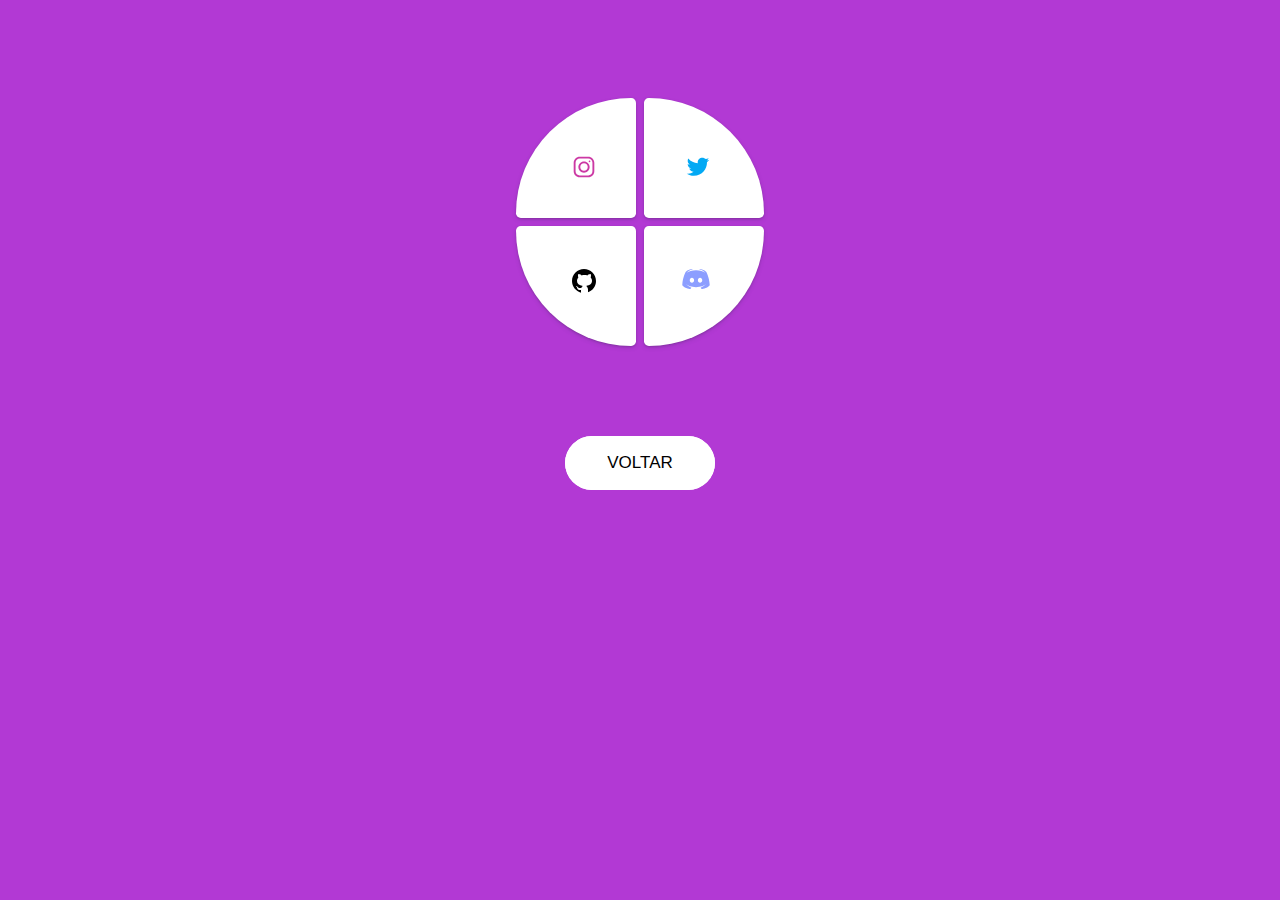
<file: pd.html>
<!DOCTYPE html>
<html lang="en">
    <head>
        <meta charset="UTF-8">
        <link rel="stylesheet" href="//maxcdn.bootstrapcdn.com/font-awesome/4.3.0/css/font-awesome.min.css">
        <link rel="stylesheet" href="main.css">
    </head>
    <body>    
        <div class="main">
            <div class="up">
                <a href="https://www.instagram.com/"><button class="card1" >
                <svg xmlns="http://www.w3.org/2000/svg" xmlns:xlink="http://www.w3.org/1999/xlink" viewBox="0,0,256,256" width="30px" height="30px" fill-rule="nonzero" class="instagram"><g fill-rule="nonzero" stroke="none" stroke-width="1" stroke-linecap="butt" stroke-linejoin="miter" stroke-miterlimit="10" stroke-dasharray="" stroke-dashoffset="0" font-family="none" font-weight="none" font-size="none" text-anchor="none" style="mix-blend-mode: normal"><g 
                    transform="scale(8,8)"><path d="M11.46875,5c-3.55078,0 -6.46875,2.91406 -6.46875,6.46875v9.0625c0,3.55078 2.91406,6.46875 6.46875,6.46875h9.0625c3.55078,0 6.46875,-2.91406 6.46875,-6.46875v-9.0625c0,-3.55078 -2.91406,-6.46875 -6.46875,-6.46875zM11.46875,7h9.0625c2.47266,0 4.46875,1.99609 4.46875,4.46875v9.0625c0,2.47266 -1.99609,4.46875 -4.46875,4.46875h-9.0625c-2.47266,0 -4.46875,-1.99609 
                    -4.46875,-4.46875v-9.0625c0,-2.47266 1.99609,-4.46875 4.46875,-4.46875zM21.90625,9.1875c-0.50391,0 -0.90625,0.40234 -0.90625,0.90625c0,0.50391 0.40234,0.90625 0.90625,0.90625c0.50391,0 0.90625,-0.40234 0.90625,-0.90625c0,-0.50391 -0.40234,-0.90625 -0.90625,-0.90625zM16,10c-3.30078,0 -6,2.69922 -6,6c0,3.30078 2.69922,6 6,6c3.30078,0 6,-2.69922 6,-6c0,-3.30078 -2.69922,-6 -6,-6zM16,12c2.22266,0 4,1.77734 4,4c0,2.22266 -1.77734,4 
                    -4,4c-2.22266,0 -4,-1.77734 -4,-4c0,-2.22266 1.77734,-4 4,-4z"></path></g></g></svg>
              </button></a>
              <a href="https://twitter.com/"><button class="card2">
                <svg xmlns="http://www.w3.org/2000/svg" viewBox="0 0 48 48" width="30px" height="30px" class="twitter"><path d="M42,12.429c-1.323,0.586-2.746,0.977-4.247,1.162c1.526-0.906,2.7-2.351,3.251-4.058c-1.428,0.837-3.01,1.452-4.693,1.776C34.967,9.884,33.05,9,30.926,9c-4.08,0-7.387,3.278-7.387,7.32c0,0.572,0.067,1.129,0.193,1.67c-6.138-0.308-11.582-3.226-15.224-7.654c-0.64,1.082-1,2.349-1,
                    3.686c0,2.541,1.301,4.778,3.285,6.096c-1.211-0.037-2.351-0.374-3.349-0.914c0,0.022,0,0.055,0,0.086c0,3.551,2.547,6.508,5.923,7.181c-0.617,0.169-1.269,0.263-1.941,0.263c-0.477,0-0.942-0.054-1.392-0.135c0.94,2.902,3.667,5.023,6.898,5.086c-2.528,1.96-5.712,3.134-9.174,3.134c-0.598,0-1.183-0.034-1.761-0.104C9.268,36.786,13.152,38,17.321,38c13.585,0,21.017-11.156,21.017-20.834c0-0.317-0.01-0.633-0.025-0.945C39.763,15.197,41.013,13.905,42,12.429"></path></svg>
              </button></a>
            </div>
            <div class="down">
                <a href="https://github.com/login"><button class="card3">
                <svg xmlns="http://www.w3.org/2000/svg" viewBox="0 0 30 30" width="30px" height="30px" class="github"><path d="M15,3C8.373,3,3,8.373,3,15c0,5.623,3.872,10.328,9.092,11.63C12.036,26.468,12,26.28,12,26.047v-2.051 c-0.487,0-1.303,0-1.508,0c-0.821,0-1.551-0.353-1.905-1.009c-0.393-0.729-0.461-1.844-1.435-2.526 c-0.289-0.227-0.069-0.486,0.264-0.451c0.615,0.174,1.125,0.596,1.605,1.222c0.478,0.627,0.703,0.769,1.596,0.769 c0.433,0,1.081-0.025,1.691-0.121c0.328-0.833,0.895-1.6,
                    1.588-1.962c-3.996-0.411-5.903-2.399-5.903-5.098 c0-1.162,0.495-2.286,1.336-3.233C9.053,10.647,8.706,8.73,9.435,8c1.798,0,2.885,1.166,3.146,1.481C13.477,9.174,14.461,9,15.495,9 c1.036,0,2.024,0.174,2.922,0.483C18.675,9.17,19.763,8,21.565,8c0.732,0.731,0.381,2.656,0.102,3.594 c0.836,0.945,1.328,2.066,1.328,3.226c0,2.697-1.904,4.684-5.894,5.097C18.199,20.49,19,22.1,19,23.313v2.734 c0,0.104-0.023,0.179-0.035,0.268C23.641,24.676,27,20.236,27,15C27,8.373,21.627,3,15,3z"></path></svg>
              </button></a>
              <a href="https://discord.com/login?redirect_to=%2Fchannels%2F%40me"><button class="card4">
                <svg height="30px" width="30px" viewBox="0 0 48 48" xmlns="http://www.w3.org/2000/svg" class="discord"><path d="M40,12c0,0-4.585-3.588-10-4l-0.488,0.976C34.408,10.174,36.654,11.891,39,14c-4.045-2.065-8.039-4-15-4s-10.955,1.935-15,4c2.346-2.109,5.018-4.015,9.488-5.024L18,8c-5.681,0.537-10,4-10,4s-5.121,7.425-6,22c5.162,5.953,13,6,13,6l1.639-2.185C13.857,36.848,10.715,35.121,8,32c3.238,2.45,8.125,5,16,5s12.762-2.55,16-5c-2.715,3.121-5.857,4.848-8.639,5.815L33,40c0,0,7.838-0.047,
                    13-6C45.121,19.425,40,12,40,12z M17.5,30c-1.933,0-3.5-1.791-3.5-4c0-2.209,1.567-4,3.5-4s3.5,1.791,3.5,4C21,28.209,19.433,30,17.5,30z M30.5,30c-1.933,0-3.5-1.791-3.5-4c0-2.209,1.567-4,3.5-4s3.5,1.791,3.5,4C34,28.209,32.433,30,30.5,30z"></path></svg>
              </button></a>
            </div>
            </div> 
            <a href="index.html"> <button class="btn"> Voltar</button></a> 
    </body>
</html>
</file>
<file: main.css>
html {
    margin-top: 10vh;
    font-family: Helvetica, Arial, sans-serif;
    text-align: center;
    background-color: #b239d4;
}
.main {
    display: flex;
    flex-direction: column;
    gap: 0.5em;
    align-items: center;
  }
  
  .up {
    display: flex;
    flex-direction: row;
    gap: 0.5em;
  }
  
  .down {
    display: flex;
    flex-direction: row;
    gap: 0.5em;
  }
  
  .card1 {
    width: 120px;
    height: 120px;
    outline: none;
    border: none;
    background: white;
    border-radius: 120px 5px 5px 5px;
    box-shadow: rgba(50, 50, 93, 0.25) 0px 2px 5px -1px, rgba(0, 0, 0, 0.3) 0px 1px 3px -1px;
    transition: .2s ease-in-out;
  }
  
  .instagram {
    margin-top: 1.5em;
    margin-left: 1.2em;
    fill: #cc39a4;
  }
  
  .card2 {
    width: 120px;
    height: 120px;
    outline: none;
    border: none;
    background: white;
    border-radius: 5px 120px 5px 5px;
    box-shadow: rgba(50, 50, 93, 0.25) 0px 2px 5px -1px, rgba(0, 0, 0, 0.3) 0px 1px 3px -1px;
    transition: .2s ease-in-out;
  }
  
  .twitter {
    margin-top: 1.5em;
    margin-left: -.9em;
    fill: #03A9F4;
  }
  
  .card3 {
    width: 120px;
    height: 120px;
    outline: none;
    border: none;
    background: white;
    border-radius: 5px 5px 5px 120px;
    box-shadow: rgba(50, 50, 93, 0.25) 0px 2px 5px -1px, rgba(0, 0, 0, 0.3) 0px 1px 3px -1px;
    transition: .2s ease-in-out;
  }
  
  .github {
    margin-top: -.6em;
    margin-left: 1.2em;
  }
  
  .card4 {
    width: 120px;
    height: 120px;
    outline: none;
    border: none;
    background: white;
    border-radius: 5px 5px 120px 5px;
    box-shadow: rgba(50, 50, 93, 0.25) 0px 2px 5px -1px, rgba(0, 0, 0, 0.3) 0px 1px 3px -1px;
    transition: .2s ease-in-out;
  }
  
  .discord {
    margin-top: -.9em;
    margin-left: -1.2em;
    fill: #8c9eff;
  }
  
  .card1:hover {
    cursor: pointer;
    scale: 1.1;
    background-color: #cc39a4;
  }
  
  .card1:hover .instagram {
    fill: white;
  }
  
  .card2:hover {
    cursor: pointer;
    scale: 1.1;
    background-color: #03A9F4;
  }
  
  .card2:hover .twitter {
    fill: white;
  }
  
  .card3:hover {
    cursor: pointer;
    scale: 1.1;
    background-color: black;
  }
  
  .card3:hover .github {
    fill: white;
  }
  
  .card4:hover {
    cursor: pointer;
    scale: 1.1;
    background-color: #8c9eff;
  }
  
  .card4:hover .discord {
    fill: white;
  }
.btn {
    position: relative;
    font-size: 17px;
    text-transform: uppercase;
    text-decoration: none;
    padding: 1em 2.5em;
    display: inline-block;
    border-radius: 6em;
    transition: all .2s;
    border: none;
    font-family: inherit;
    font-weight: 500;
    color: black;
    background-color: white;
    margin-top: 10vh;
   }

   .btn:hover {
    transform: translateY(-3px);
    box-shadow: 0 10px 20px rgba(0, 0, 0, 0.2);
   }
   
   .btn:active {
    transform: translateY(-1px);
    box-shadow: 0 5px 10px rgba(0, 0, 0, 0.2);
   }
   
   .btn::after {
    content: "";
    display: inline-block;
    height: 100%;
    width: 100%;
    border-radius: 100px;
    position: absolute;
    top: 0;
    left: 0;
    z-index: -1;
    transition: all .4s;
   }
   
   .btn::after {
    background-color: #fff;
   }
</file>
